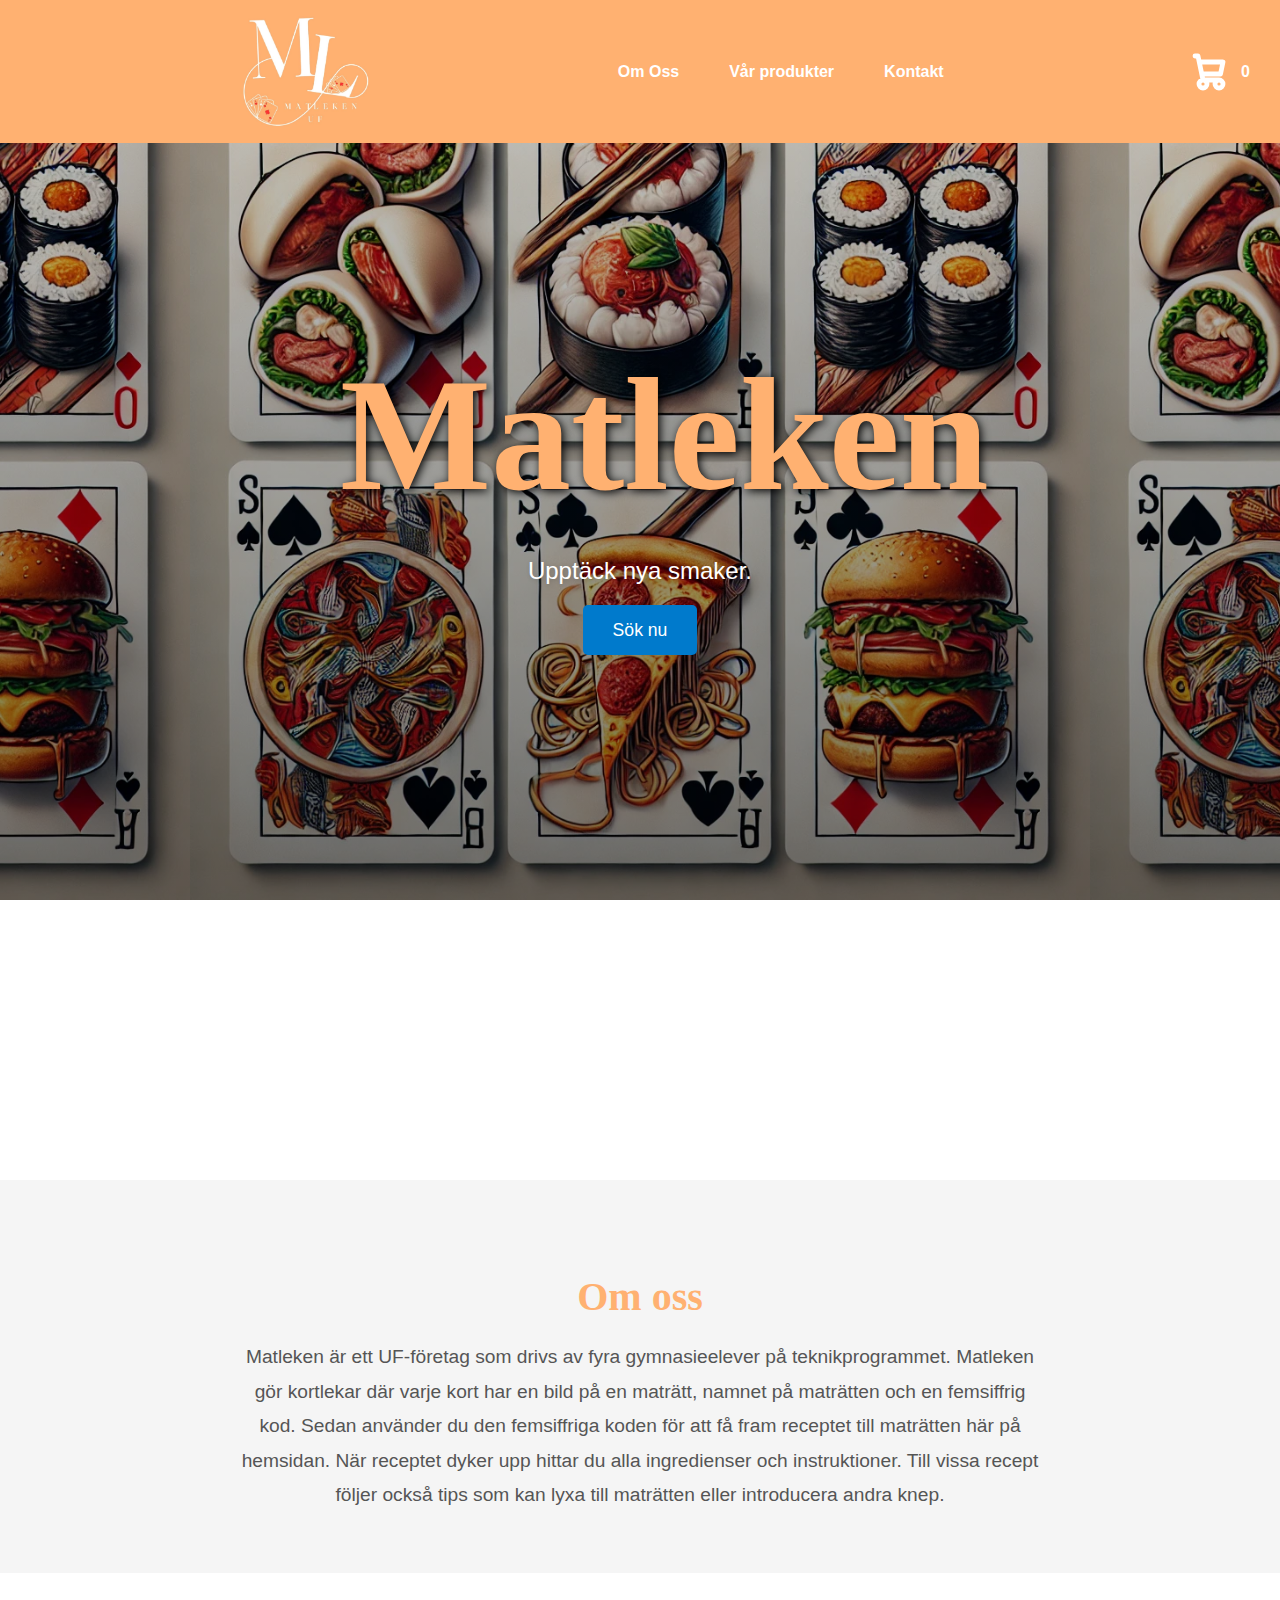
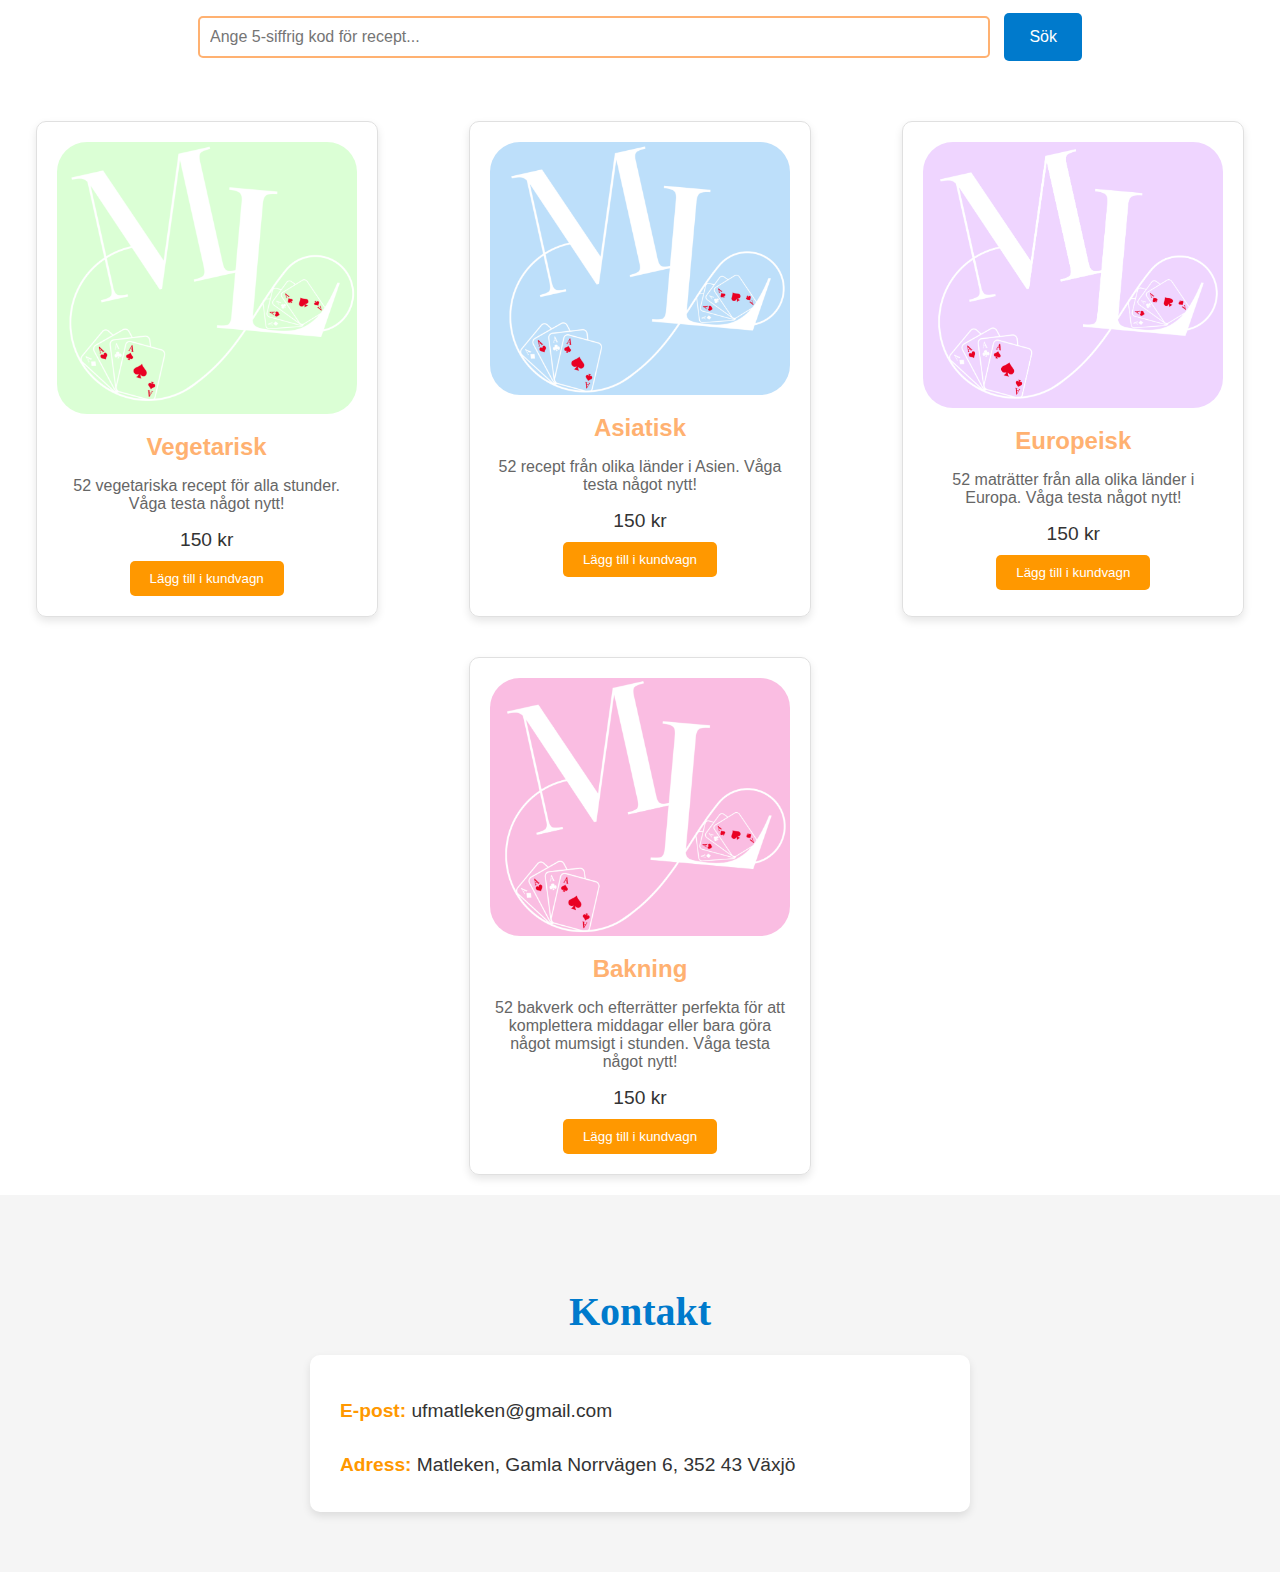
<file: index.html>
<!DOCTYPE html>
<html lang="sv">
<head>
    <meta charset="UTF-8">
    <meta name="viewport" content="width=device-width, initial-scale=1.0">
    <title>Matleken UF</title>
    <link rel="stylesheet" href="style.css">
    <link rel="stylesheet" href="index.css">
    <style>
       @media (min-width: 769px) {
            .header-container {
                display: flex;
                align-items: center;
                justify-content: space-between;
                padding: 0 20px;
            }

            #logo {
                order: -1;
            }

            .nav-menu {
                justify-content: center;
                flex: 1;
            }

            .cart-icon {
                margin-left: auto;
            }

            .product-section .container {
                display: flex;
                flex-wrap: wrap;
                justify-content: space-between;
                gap: 20px;
            }
        }

        @media (max-width: 768px) {
            .header-container {
                display: flex;
                align-items: center;
                justify-content: space-between;
                padding: 0 10px;
            }

            #logo {
                order: 1;
                margin: 0 auto;
                max-width: 100px;
            }

            .menu-toggle {
                display: block;
            }

            .nav-menu {
                display: none;
            }

            .nav-menu-mobile.active {
                display: flex;
            }

            .cart-icon {
                order: 2;
            }

            .product-section .container {
                display: block;
            }
        }


    </style>
</head>
<body>
    <!-- Header -->
    <header>
        <div class="header-container">
            <button class="menu-toggle" id="menuToggle">
                <svg class="w-6 h-6 text-gray-800 dark:text-white" aria-hidden="true" xmlns="http://www.w3.org/2000/svg" width="24" height="24" fill="none" viewBox="0 0 24 24">
                    <path stroke="currentColor" stroke-linecap="round" stroke-linejoin="round" stroke-width="2" d="M18 6H6m12 4H6m12 4H6m12 4H6"/>
                </svg>
            </button>
            <img src="bilder/kortlek orange.JPG" alt="Matleken UF Logotyp" id="logo">
            <nav>
                <ul class="nav-menu">
                    <li><a href="#aboutSection">Om Oss</a></li>
                    <li><a href="#productSection">Vår produkter</a></li>
                    <li><a href="#contactSection">Kontakt</a></li>
                </ul>
                <ul class="nav-menu-mobile" id="navMenuMobile">
                    <li><a href="#aboutSection">Om Oss</a></li>
                    <li><a href="#productSection">Vår produkter</a></li>
                    <li><a href="#contactSection">Kontakt</a></li>
                </ul>
            </nav>
            <div class="cart-icon" id="cartIcon">
                <svg class="w-[48px] h-[48px] text-gray-800 dark:text-white" aria-hidden="true" xmlns="http://www.w3.org/2000/svg" width="24" height="24" fill="none" viewBox="0 0 24 24">
                    <path stroke="currentColor" stroke-linecap="round" stroke-linejoin="round" stroke-width="2.4" d="M5 4h1.5L9 16m0 0h8m-8 0a2 2 0 1 0 0 4 2 2 0 0 0 0-4Zm8 0a2 2 0 1 0 0 4 2 2 0 0 0 0-4Zm-8.5-3h9.25L19 7H7.312"/>
                </svg>
                <span id="cartCount" style="margin-left: 8px; font-weight: bold;">0</span>
            </div>
        </div>
    </header>

    <section class="hero" id="heroSection">
        <div class="hero-content">
            <h2>Matleken</h2>
            <p>Upptäck nya smaker.</p>
            <a href="#searchSection" class="cta-button">Sök nu</a>
        </div>
    </section>       

    <!-- Om Oss Sektion -->
    <section id="aboutSection" class="about-section">
        <div class="container">
            <h2>Om oss</h2>
            <p>Matleken är ett UF-företag som drivs av fyra gymnasieelever på teknikprogrammet. Matleken gör kortlekar där varje kort har en bild på en maträtt, namnet på maträtten och en femsiffrig kod. Sedan använder du den femsiffriga koden för att få fram receptet till maträtten här på hemsidan. När receptet dyker upp hittar du alla ingredienser och instruktioner. Till vissa recept följer också tips som kan lyxa till maträtten eller introducera andra knep.</p>
        </div>
    </section>   
    <!-- Search Section -->
    <section id="searchSection" class="search-section">
        <div class="container">
            <input type="text" id="searchInput" placeholder="Ange 5-siffrig kod för recept...">
            <button id="searchButton">Sök</button>
        </div>
    </section>

    <!-- Produkter Sektion -->
    <section id="productSection" class="product-section">
        <div class="container">
            <div class="product-card">
                <img src="bilder/Vegatarinsk.png" alt="Produkt 1">
                <h3>Vegetarisk</h3>
                <p>52 vegetariska recept för alla stunder. Våga testa något nytt!</p>
                <div class="price">150 kr</div>
                <button class="add-to-cart-button" data-product="Vegatarinsk" data-image="bilder/Vegatarinsk.png">Lägg till i kundvagn</button>
            </div>
            <div class="product-card">
                <img src="bilder/blå.png" alt="Produkt 2">
                <h3>Asiatisk</h3>
                <p>52 recept från olika länder i Asien. Våga testa något nytt!</p>
                <div class="price">150 kr</div>
                <button class="add-to-cart-button" data-product="Asiatiskt" data-image="bilder/blå.png">Lägg till i kundvagn</button>
            </div>
            <div class="product-card">
                <img src="bilder/lilla.png" alt="Produkt 3">
                <h3>Europeisk</h3>
                <p>52 maträtter från alla olika länder i Europa. Våga testa något nytt!</p>
                <div class="price">150 kr</div>
                <button class="add-to-cart-button" data-product="Europeiskt" data-image="bilder/lilla.png">Lägg till i kundvagn</button>
            </div>
        </div>
        <div class="product-card">
            <img src="bilder/rosa.png" alt="Produkt 3">
            <h3>Bakning</h3>
            <p>52 bakverk och efterrätter perfekta för att komplettera middagar eller bara göra något mumsigt i stunden. Våga testa något nytt!</p>
            <div class="price">150 kr</div>
            <button class="add-to-cart-button" data-product="Bakning" data-image="bilder/rosa.png">Lägg till i kundvagn</button>
        </div>
    </div>
    </section>

    <!-- Kontakt Sektion -->
    <section id="contactSection" class="contact-section">
        <div class="container">
            <h2>Kontakt</h2>
            <div class="contact-details">
                <p><strong>E-post:</strong> ufmatleken@gmail.com</p>
                <p><strong>Adress:</strong> Matleken, Gamla Norrvägen 6, 352 43 Växjö</p>
            </div>
        </div>
    </section>
 
<!-- Modal for the Form -->
<div class="modal" id="cartModal">
    <div class="modal-content">
        <h2>Beställ Matleken UF</h2>
        <div id="productDetails" class="product-details"></div>
        <p>Fyll i dina uppgifter för att förbeställa spelet.</p>
        <form id="orderForm">
            <input type="text" id="name" name="name" placeholder="Namn" required>
            <input type="tel" id="phone" name="phone" placeholder="Telefonnummer" required>
            <input type="email" id="email" name="email" placeholder="E-postadress" required>
            <textarea id="comment" name="comment" placeholder="Postnummer/Adress/Eventuell kommentar..."></textarea>
            <button type="submit">Beställ</button>
        </form>        
    </div>
</div>

<!-- Resultatsektion (där receptkort visas) -->
<section id="recipeSection" class="recipe-section">
    <div id="resultSection"></div>
</section>

<script>
    // Hantera hamburgarmenyn
    document.getElementById('menuToggle').addEventListener('click', function () {
        const navMenuMobile = document.getElementById('navMenuMobile');
        navMenuMobile.classList.toggle('active');
    });


</script>
<script src="app.js"></script>
</body>
</html>
</file>
<file: style.css>
/* Grundlayout */
body {
    font-family: 'Segoe UI', Tahoma, Geneva, Verdana, sans-serif;
    margin: 0; 
    padding-top: 80px; 
    background-color: #ffffff;
    color: #333333;
}

header {
    background-color: #ffb171;
    color: white;
    padding: 1rem 0;
    text-align: center;
    position: fixed; /* Gör så att headern stannar på plats */
    top: 0; /* Placera den längst upp */
    left: 0; /* Placera den till vänster */
    width: 100%; /* Gör att den sträcker sig över hela sidans bredd */
    z-index: 1000; /* Placera den över andra element */  
}

nav ul {
    list-style: none;
    padding: 0;
    margin: 0;
}

nav ul li {
    display: inline;
    margin: 0 15px;
}

nav ul li a {
    color: white;
    text-decoration: none;
    font-weight: bold;
}

/* Hero Section */
.hero {
    background-image: 
        linear-gradient(to bottom, rgba(0, 0, 0, 0.196) 0%, rgba(0, 0, 0, 0.525) 100%), 
        url('bilder/Kortleken\ som\ bakgrund.webp'); /* Rätt bildväg */
    background-size: contain; /* Ändrar från contain till cover för bättre skärmfyllning */
    background-position: center;
    background-attachment: fixed;
    color: rgb(255, 255, 255);
    padding: 100px 20px;
    text-align: center;
    position: relative;
    height: 100vh;
}

/* Anpassning för mobila enheter */
@media (max-width: 768px) {
    .hero {
        background-attachment: fixed; /* Förhindra att bilden stannar fast på mindre skärmar */
        background-size: contain; /* Fyll hela bakgrunden utan att förvränga bilden */
        height: 100vh; /* Mindre höjd för mobiler */
    }

    .hero-content h2 {
        font-size: 1rem; /* Mindre rubrikstorlek för mobiler */
    }

    .hero-content p {
        font-size: 1rem; /* Justera textstorleken */
    }

    .cta-button {
        padding: 10px 20px; /* Mindre knappstorlek */
        font-size: 1rem;
    }
}
/* Hero Content */
.hero-content {
    max-width: 600px;
    margin: 0 auto;
    padding: 30px;
    border-radius: 10px;
    text-align: center;
}

.hero-content h2 {
    font-size: 10rem; 
    font-family: 'Abril Fatface', serif;
    font-weight: 700;
    margin-bottom: 20px;
    color: #ffb171;
    text-shadow: 2px 2px 10px rgb(0, 0, 0);
}

.hero-content p {
    font-size: 1.5rem;
    font-family: 'Raleway', sans-serif;
    font-weight: 400;
    margin-bottom: 30px;
    color: #ffffff;
    line-height: 1.6;
    text-shadow: 1px 1px 5px rgba(0, 0, 0, 0.2);
}

/* Exempel på att lägga till en finare font från Google Fonts */
@import url('https://fonts.googleapis.com/css2?family=Playfair+Display:wght@700&family=Raleway:wght@400&display=swap');

/* CTA Button */
.cta-button {
    padding: 15px 30px;
    background-color: #007acc;
    color: white;
    font-size: 1.1rem;
    text-decoration: none;
    border-radius: 5px;
    transition: background-color 0.3s ease;
}

.cta-button:hover {
    background-color: #005f87;
}

/* Söksektion */
.search-section {
    text-align: center;
    margin: 40px 0;
    scroll-margin-top: 200px;
}

#searchInput {
    width: 60%;
    padding: 10px;
    font-size: 1rem;
    border: 2px solid #ffb171;
    border-radius: 5px;
}

#searchButton {
    padding: 15px 25px;
    font-size: 1rem;
    margin-left: 10px;
    background-color: #007acc;
    color: white;
    border: none;
    border-radius: 5px;
    cursor: pointer;
    transition: background-color 0.3s ease;
}

#searchButton:hover {
    background-color: #005f87;
}

/* Resultatsektion - Receptkort */
.recipe-section {
    display: none;
    position: fixed;
    top: 0;
    left: 0;
    width: 100%;
    height: 100%;
    background: rgba(0, 0, 0, 0.5); 
    justify-content: center;
    align-items: center;
    z-index: 9999;
    text-align: center;
}

.recipe-section.active {
    display: flex;
}

.recipe {
    background-color: #fff;
    padding: 20px;
    border-radius: 10px;
    box-shadow: 0 5px 15px rgba(0, 0, 0, 0.1);
    width: 90%;
    max-width: 800px;
    margin: 0 auto;
    position: relative;
    max-height: 80vh;
    overflow-y: auto;
}

/* Bild under titel */
.recipe-image {
    width: 100%;
    height: auto;
    margin-bottom: 20px;
    border-radius: 10px;
}

.recipe h2 {
    color: #ffb171;
    font-size: 2rem;
    margin-bottom: 15px;
}

/* Timer Section under Titeln */
.timer-container {
    background-color: #fff;
    padding: 15px;
    border-radius: 10px;
    box-shadow: 0 5px 15px rgba(0, 0, 0, 0.1);
    text-align: center;
    width: 100%;
    margin-top: 20px;
}

.timer-container label {
    font-size: 1.4rem;
    color: #333;
    margin-bottom: 10px;
}

.timer-container input {
    padding: 10px;
    font-size: 1.5rem;
    border: 2px solid #007acc;
    border-radius: 10px;
    width: 80%;
    margin-bottom: 10px;
    text-align: center;
}

.timer-container button {
    background-color: #007acc;
    color: white;
    border: none;
    padding: 12px 20px;
    font-size: 1.2rem;
    border-radius: 10px;
    cursor: pointer;
    transition: background-color 0.3s ease;
}

.timer-container button:hover {
    background-color: #005f87;
}

.timer-container p {
    font-size: 1.4rem;
    color: #333;
    margin-top: 15px;
    font-weight: bold;
}

/* Ingredienser och Instruktioner */
.ingredients-list, .instructions-list {
    list-style: none;
    padding: 0;
    margin: 0;
}

/* Justera varje ingrediens/instruktion för att skapa större avstånd */
.ingredient-item, .instruction-item {
    display: block;
    margin-bottom: 15px;
    padding: 12px 20px;
    border: 1px solid #ddd;
    border-radius: 8px;
    background-color: #f9f9f9;
    font-size: 1.2rem;
    color: #333;
    transition: background-color 0.3s ease;
}

/* För att göra checkboxen större och ge mer utrymme mellan den och texten */
.ingredient-checkbox, .instruction-checkbox {
    margin-right: 15px;
    transform: scale(1.2);
}

/* Lägg till mer utrymme mellan listobjekten och checkboxen */
.ingredient-item, .instruction-item {
    display: flex;
    align-items: center;
}

/* Justera layouten på ingredienser och instruktioner så de inte är för tätt packade */
.ingredients-instructions-container {
    display: block;
    margin-top: 20px;
}

.ingredients-list, .instructions-list {
    width: 100%;
    padding-right: 10px;
}

/* Justera mellanrum för ingredienser och instruktioner */
.ingredients-list {
    padding-right: 20px;
}

.instructions-list {
    padding-left: 20px;
}

/* Instruktionstitel */
h3 {
    color: #ffb171;
    font-size: 1.5rem;
    margin-top: 20px;
    margin-bottom: 10px;
}

/* Stäng-knapp */
.close-btn {
    position: absolute;
    top: 10px;
    right: 10px;
    font-size: 1.5em;
    cursor: pointer;
    color: #ff0000;
}

/* Responsiv design */
@media (max-width: 768px) {
    .hero-content h2 {
        font-size: 2.5rem;
    }

    .hero-content p {
        font-size: 1rem;
    }

    .cta-button {
        padding: 12px 25px;
    }

    .ingredients-instructions-container {
        display: block;
    }

    .ingredients-list, .instructions-list {
        width: 100%;
        padding-right: 10px;
    }
}

#logo {
    display: block;
    margin: 0 auto;
    max-width: 150px;
    height: auto;
}

/* Enkel stil för hamburgarmenyn */
.menu-toggle {
    display: none;
    background: none;
    border: none;
    cursor: pointer;
    padding: 10px;
}

.nav-menu {
    display: flex;
    gap: 20px;
}

.nav-menu-mobile {
    display: none;
    flex-direction: column;
    gap: 10px;
}

:root {
    --cart-icon-color: #4a4a4a; /* Standardfärg för ikonen */
    --cart-icon-hover-color: #ff9800; /* Färg vid hovring */
}

.cart-icon {
    cursor: pointer; /* Visar en pekare när man hovrar över kundvagnen */
    display: flex; /* Gör det möjligt att centrera innehållet */
    align-items: center; /* Vertikal centrering av ikonen i förhållande till andra element */
    padding: 10px; /* Lägg till lite inre avstånd för bättre klickbarhet */
}

.cart-icon svg {
    width: 48px; /* Ställer in storlek på shopping cart-ikonen */
    height: 48px;
    fill: none; /* Ingen bakgrundsfyllning */
    stroke: var(--cart-icon-color); /* Använd variabeln för primär färg */
    transition: transform 0.2s ease-in-out, stroke 0.2s ease-in-out; /* Smooth animation effect */
}

.cart-icon svg:hover {
    transform: scale(1.1); /* Gör ikonen större när användaren hovrar över den */
    stroke: var(--cart-icon-hover-color); /* Ändrar färgen vid hovring */
}

.product-card {
    border: 1px solid #e0e0e0;
    border-radius: 10px;
    padding: 20px;
    text-align: center;
    box-shadow: 0 4px 8px rgba(0, 0, 0, 0.1);
    max-width: 300px;
    margin: 20px auto;
}

.product-card img {
    max-width: 100%;
    height: auto;
    border-radius: 30px;
}

.product-card h3 {
    margin-top: 15px;
    font-size: 1.5em;
}

.product-card p {
    font-size: 1em;
    color: #666;
}

.product-card .price {
    font-size: 1.2em;
    color: #333;
    margin: 10px 0;
}

.product-card button {
    background-color: #ff9800;
    color: white;
    border: none;
    padding: 10px 20px;
    border-radius: 5px;
    cursor: pointer;
    transition: background-color 0.3s;
}

.product-card button:hover {
    background-color: #e68900;
}

 /* Om Oss Sektion Styling */
 .about-section {
    padding: 60px 20px;
    background-color: #f5f5f5;
    text-align: center;
    scroll-margin-top: 100px;
}

.about-section h2 {
    font-size: 2.5rem;
    color: #ffb171;
    margin-bottom: 20px;
    font-family: 'Playfair Display', serif;
}

.about-section p {
    font-size: 1.2rem;
    color: #555;
    max-width: 800px;
    margin: 0 auto;
    line-height: 1.8;
    font-family: 'Raleway', sans-serif;
}

/* Kontakt Sektion Styling */
.contact-section {
    padding: 60px 20px; /* Generöst utrymme för topp- och bottenkanten */
    background-color: #f5f5f5; /* Ljus bakgrund för en trevlig kontrast */
    text-align: center; /* Centrera texten */
}

.contact-section h2 {
    font-size: 2.5rem; /* Större rubrik för att dra uppmärksamhet */
    margin-bottom: 20px; /* Litet avstånd mellan rubrik och innehåll */
    color: #007acc; /* Kontrasterande blå färg */
    font-family: 'Playfair Display', serif; /* Elegant serif-typsnitt */
    font-weight: bold;
}

.contact-details {
    font-size: 1.2rem; /* Lättläst textstorlek */
    color: #333; /* Neutral textfärg */
    line-height: 1.8; /* Bra radavstånd för läsbarhet */
    max-width: 600px; /* Begränsar bredden för bättre layout */
    margin: 0 auto; /* Centrerar innehållet */
    text-align: left; /* Justerar texten till vänster för att efterlikna ett brevformat */
    background: #ffffff; /* Vit bakgrund för kontrast */
    padding: 20px 30px; /* Lagt till padding för utrymme runt texten */
    border-radius: 10px; /* Rundade hörn för ett mjukt utseende */
    box-shadow: 0 4px 8px rgba(0, 0, 0, 0.1); /* Lätt skugga för att lyfta sektionen */
}

.contact-details p {
    margin-bottom: 10px; /* Avstånd mellan varje rad */
}

.contact-details strong {
    color: #ff9800; /* Gör etiketten mer framträdande */
}

/* Anpassning för mobila enheter */
@media (max-width: 768px) {
    .contact-section h2 {
        font-size: 2rem; /* Mindre rubrikstorlek på mindre skärmar */
    }

    .contact-details {
        font-size: 1rem; /* Anpassad textstorlek för mobiler */
        padding: 15px 20px; /* Mindre padding för mindre skärmar */
    }
}
.modal {
    display: none;
    position: fixed;
    top: 0;
    left: 0;
    width: 100%;
    height: 100%;
    background: rgba(0, 0, 0, 0.5);
    justify-content: center;
    align-items: center;
}

.modal.active {
    display: flex;
}

.modal-content {
    background: white;
    padding: 20px;
    border-radius: 5px;
    max-width: 500px;
    width: 100%;
    text-align: center;
}

.modal-content input, .modal-content textarea {
    width: 100%;
    margin-bottom: 10px;
    padding: 8px;
    border: 1px solid #ccc;
    border-radius: 4px;
}

.modal-content button {
    padding: 10px 20px;
    background-color: orange;
    border: none;
    border-radius: 5px;
    color: white;
    cursor: pointer;
}

.modal-content button:hover {
    background-color: darkorange;
}

.product-details {
    margin-bottom: 15px;
    font-weight: bold;
}

.remove-button {
    margin-left: 10px;
    color: red;
    cursor: pointer;
}

.remove-button:hover {
    text-decoration: underline;
}

.product-image {
    margin-bottom: 10px;
    width: 100px;
    height: auto;
}
</file>
<file: index.css>
@media (max-width: 768px) {
    .content {
        flex-direction: column;
        align-items: center;
    }

    article {
        width: 80%;
    }
}

@media (max-width: 768px) {
    .content {
        flex-direction: column;
        align-items: center;
    }

    article {
        width: 80%;
    }
}
</file>
